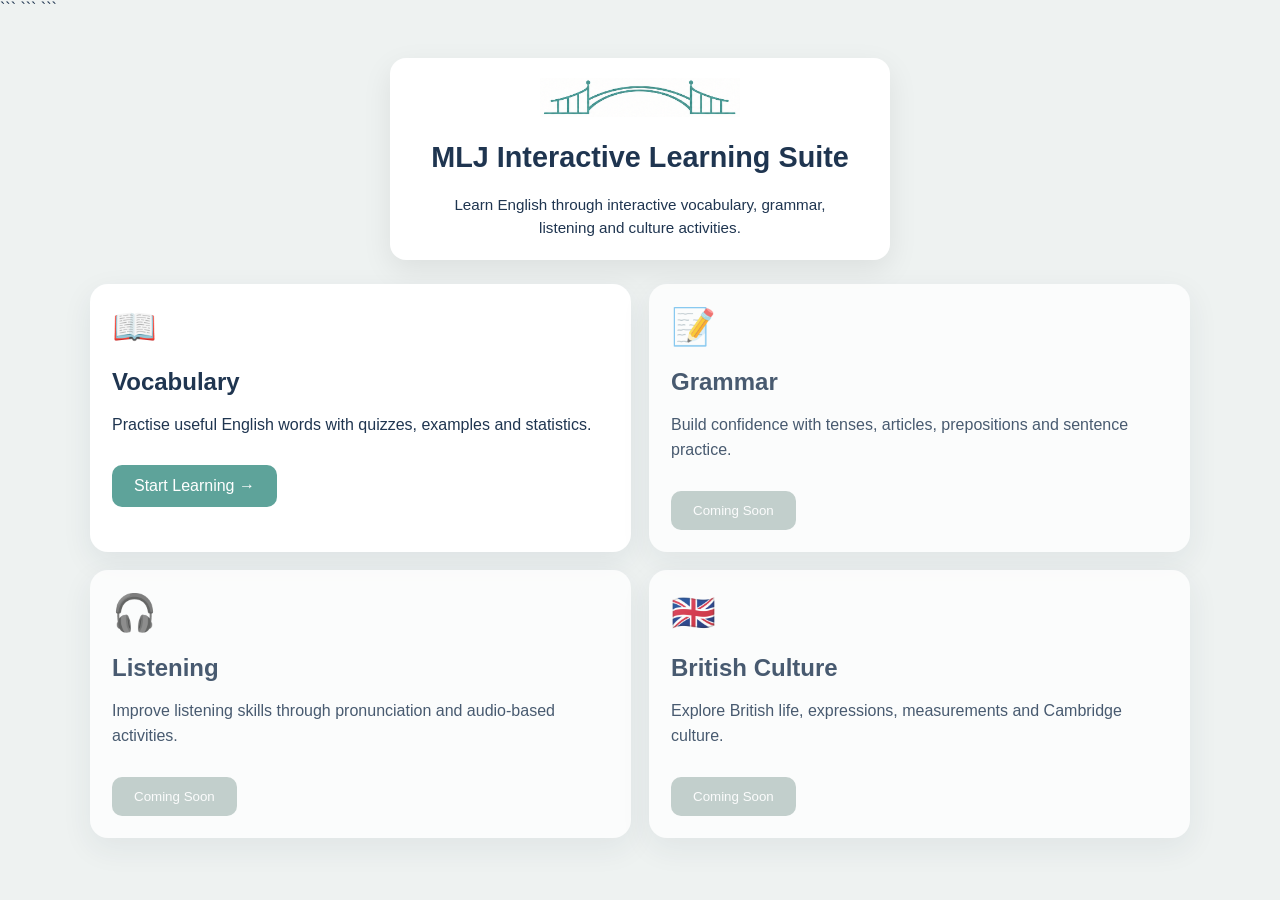
<file: index.html>
<!DOCTYPE html>

<html lang="en">

<head>
    <meta charset="UTF-8">

```
<meta name="viewport" content="width=device-width, initial-scale=1.0">

<title>MLJ Interactive Learning Suite</title>

<link rel="stylesheet" href="css/style.css">
```

</head>

<body>

```
<div class="container">

    <section class="hero">
        <img 
            src="images/mlj-bridge.png" 
            alt="My Language Journey bridge logo" 
            class="hero-logo"
        >

        <h1>MLJ Interactive Learning Suite</h1>

        <p class="hero-text">
            Learn English through interactive vocabulary, grammar, listening and culture activities.
        </p>
    </section>

    <section class="activity-grid">

        <div class="activity-card">
            <div class="activity-icon">📖</div>

            <h2>Vocabulary</h2>

            <p>
                Practise useful English words with quizzes, examples and statistics.
            </p>

            <a href="vocabulary.html" class="button-link">Start Learning →</a>
        </div>

        <div class="activity-card coming-soon">
            <div class="activity-icon">📝</div>

            <h2>Grammar</h2>

            <p>
                Build confidence with tenses, articles, prepositions and sentence practice.
            </p>

            <button disabled>Coming Soon</button>
        </div>

        <div class="activity-card coming-soon">
            <div class="activity-icon">🎧</div>

            <h2>Listening</h2>

            <p>
                Improve listening skills through pronunciation and audio-based activities.
            </p>

            <button disabled>Coming Soon</button>
        </div>

        <div class="activity-card coming-soon">
            <div class="activity-icon">🇬🇧</div>

            <h2>British Culture</h2>

            <p>
                Explore British life, expressions, measurements and Cambridge culture.
            </p>

            <button disabled>Coming Soon</button>
        </div>

    </section>

</div>
</body>
</html>
</file>
<file: css/style.css>
/* ======================================================
   MLJ Interactive Learning Suite
   Main Stylesheet
====================================================== */

body {
    margin: 0;
    font-family: Arial, Helvetica, sans-serif;
    background: #EEF2F1;
    color: #1F3550;
}

/* ======================================================
   Layout
====================================================== */

.container {
    max-width: 1100px;
    margin: 0 auto;
    padding: 40px 20px;
}

/* ======================================================
   Hero
====================================================== */

.hero {
    background: white;
    max-width: 500px;
    margin: 0 auto;
    padding: 20px;
    border-radius: 16px;
    text-align: center;
    box-shadow: 0 10px 30px rgba(0,0,0,.08);
    box-sizing: border-box;
}

.hero-logo {
    display: block;
    width: 100%;
    max-width: 200px;
    height: auto;
    margin: 0 auto 10px;
}

.hero h1 {
    color: #1F3550;
    font-size: 1.8rem;
    margin-bottom: 12px;
}

.hero-text {
    max-width: 430px;
    font-size: .95rem;
    margin: 20px auto 0;
    line-height: 1.5;
}

.eyebrow {
    color: #5EA39A;
    font-size: 14px;
    font-weight: bold;
    letter-spacing: 1px;
    text-transform: uppercase;
}

/* ======================================================
   Homepage Activity Cards
====================================================== */

.activity-grid {
    display: grid;
    grid-template-columns: repeat(2, 1fr);
    gap: 18px;
    margin-top: 24px;
}

.activity-card {
    background: white;
    border-radius: 18px;
    padding: 22px;
    box-shadow: 0 10px 30px rgba(31,53,80,.08);
}

.activity-icon {
    font-size: 36px;
    margin-bottom: 15px;
}

.activity-card h2 {
    color: #1F3550;
    margin-bottom: 10px;
}

.activity-card p {
    font-size: 16px;
    line-height: 1.6;
}

.coming-soon {
    opacity: .8;
}

/* ======================================================
   Buttons
====================================================== */

#nextWord,
#newQuestion {

    padding: 16px 34px;

    font-size: 18px;

    font-weight: bold;

    border-radius: 12px;

    min-width: 180px;
}

#nextWord:hover,
#newQuestion:hover {

    transform: translateY(-3px);

    box-shadow: 0 8px 18px rgba(31,53,80,.18);
}

button,
.button-link {

    display: inline-block;

    background: #5EA39A;
    color: white;

    text-decoration: none;

    border: none;
    border-radius: 10px;

    padding: 12px 22px;

    margin-top: 20px;

    cursor: pointer;

    transition: .25s;
}

.activity-card button,
.activity-card .button-link {
    margin-top: 12px;
}

button:hover,
.button-link:hover {

    background: #1F3550;
}

button:disabled {

    background: #B8C7C4;
    cursor: not-allowed;
}

.arrow {
    display: inline-block;
    margin-right: 8px;
    font-size: 18px;
    transform: translateY(-1px);
}

#reset-stats-button {

    background: white;
    color: #5EA39A;

    border: 2px solid #5EA39A;

    font-size: 16px;
    font-weight: bold;

    padding: 12px 24px;
}

#reset-stats-button:hover {

    background: #5EA39A;
    color: white;
}

/* ======================================================
   Vocabulary Page
====================================================== */

.activity-panel {
    opacity: 0;
    transform: translateY(10px);
    transition:
        opacity .3s ease,
        transform .3s ease;
}

.activity-panel.visible {
    opacity: 1;
    transform: translateY(0);
}

.vocabulary-app {

    max-width: 800px;
    margin: 20px auto 0;
    text-align: center;
}

.vocabulary-activity-menu {
    max-width: 760px;
    margin: 40px auto 20px;
    text-align: center;
}

.mini-activity-grid {
    display: flex;
    gap: 16px;
    justify-content: center;
    flex-wrap: wrap;
}

.mini-activity {
    background: white;
    color: #1F3550;
    border: 2px solid #5EA39A;
    border-radius: 999px;
    padding: 14px 24px;
    font-weight: bold;
}

.mini-activity.active {
    background: #5EA39A;
    color: white;
}

.mini-activity:hover {

    background: #5EA39A;
    color: white;
}

.mini-activity.active:hover {
    background: #5EA39A;
    color: white;
    transform: none;
}

.topic-control {
    display: flex;
    flex-direction: column;
    align-items: center;
    justify-content: center;

    margin: 40px auto 30px;
}

.topic-control label {
    margin-bottom: 12px;
    font-weight: bold;
}

#topicSelect {
    display: block;
    width: 260px;
    max-width: 100%;
    margin: 0 auto;

    padding: 12px 45px 12px 20px;

    border-radius: 999px;
    border: 2px solid #5EA39A;

    background-color: white;

    font-size: 1rem;
    color: #1F3550;

    text-align: center;
    text-align-last: center;

    cursor: pointer;
}

.progress-area {
    max-width: 520px;
    margin: 25px auto 0;
    text-align: center;
}

.progress-bar {
    height: 14px;
    background: #DDE7E5;
    border-radius: 999px;
    overflow: hidden;
}

#progressFill {
    height: 100%;
    width: 0%;
    background: #5EA39A;
    border-radius: 999px;
    transition: width .3s ease;
}

.word-card,
.quiz-section,
.matching-section,
.stats-section {
    background: white;
    max-width: 760px;
    width: 100%;
    padding: 40px;
    border-radius: 16px;
    box-shadow: 0 10px 30px rgba(0,0,0,.08);
    box-sizing: border-box;
    margin: 40px auto;
    text-align: center;
}

/* ======================================================
   Word Card
====================================================== */

.card {

    transition: .3s;
}

.card:hover {

    transform: translateY(-4px);
}

.fade {
    opacity: 0;
    transform: translateY(8px);
}

.word-card,
.quiz-section {
    transition:
        opacity .25s ease,
        transform .25s ease;
}

#word {

    font-size:48px;
    font-weight:700;
    color: #1F3550;
    margin-bottom: 15px;
}

#pronunciation {

    color: #5EA39A;
    font-style: italic;
    margin-bottom: 15px;
}

#definition {

    max-width: 560px;
    margin: 0 auto;
    font-size: 1.1rem;
    line-height: 1.6;
}

.example-box {

    background: #F7F9F9;
    border-left: 4px solid #5EA39A;
    padding: 20px;
    margin: 30px auto;
    max-width: 560px;
    text-align: left;
}

.word-lists {

    max-width: 560px;
    margin: 25px auto 0;
    text-align: left;
}

.word-lists p {

    margin: 8px 0;
}

/* ======================================================
   Quiz
====================================================== */

#quizQuestion {

    font-size: 1.1rem;
    margin-bottom: 25px;
}

#quizOptions {
    max-width: 520px;
    margin: 0 auto;
}

#quizOptions button {

    display: block;

    width: 100%;

    margin: 12px 0;

    padding: 16px;

    font-size: 18px;

    font-weight: bold;

    letter-spacing: .3px;

    border-radius: 12px;

    transition: all .2s ease;
}

#quizOptions button:hover:not(:disabled) {

    transform: translateY(-3px);

    box-shadow: 0 8px 18px rgba(31,53,80,.18);

    background: #1F3550;
}

#quizOptions button.correct {

    background: #4CAF50;
}

#quizOptions button.incorrect {

    background: #D9534F;
}

#quizFeedback {

    margin-top: 20px;

    font-weight: bold;
}

/* ======================================================
   Matching Game
====================================================== */

.matching-columns {
    display: grid;
    grid-template-columns: 1fr 1fr;
    gap: 32px;
    margin-top: 30px;
}

.matching-column h3 {
    margin-bottom: 18px;
    color: #1F3550;
}

.matching-item {
    background: #F7F9F9;
    border: 2px solid #5EA39A;
    border-radius: 12px;

    min-height: 72px;
    padding: 18px;
    margin-bottom: 14px;

    display: flex;
    justify-content: center;
    align-items: center;
    text-align: center;

    font-size: 17px;
    line-height: 1.4;

    cursor: pointer;
    transition: .2s;
}

.matching-word {
    font-size: 20px;
    font-weight: 700;
}

.matching-definition {
    font-size: 16px;
    font-weight: 500;
}

.matching-item:not(.disabled):not(.wrong):hover {
    background: white;
    color: #1F3550;
    border-color: #1F3550;
    transform: translateY(-3px);
    box-shadow: 0 8px 18px rgba(31,53,80,.15);
}

#newMatchingGame {
    padding: 16px 34px;
    font-size: 18px;
    font-weight: bold;
    border-radius: 12px;
    min-width: 220px;
}

.matching-item.selected {
    background: #1F3550;
    color: white;
    border-color: #1F3550;
}

.matching-item.matched {
    background: #4CAF50;
    color: white;
    border-color: #4CAF50;
    cursor: default;
}

.matching-item.wrong {
    background: #D9534F;
    color: white;
    border-color: #D9534F;
}

.matching-item.disabled {

    pointer-events: none;

    cursor: default;

    transform: none !important;

    box-shadow: none !important;
}

#matchingFeedback {
    margin-top: 20px;
    font-weight: bold;
}

/* ======================================================
   Statistics
====================================================== */

.stats-section p {

    margin: 12px 0;

    font-size: 1.05rem;
}

.stats-grid {
    display: grid;
    grid-template-columns: repeat(2, 1fr);
    gap: 18px;
    margin-top: 25px;
}

.stat-box {
    background: #F7F9F9;
    border-radius: 14px;
    padding: 20px;
}

.stat-box h3 {
    margin-top: 0;
    color: #1F3550;
}

/* ======================================================
   Responsive
====================================================== */

@media (max-width:700px) {

    .activity-grid {
        grid-template-columns: 1fr;
    }

    .hero {
        padding: 30px;
    }

    .hero-logo {
        max-width: 420px;
    }

    .word-card,
    .quiz-section,
    .matching-section,
    .stats-section {
        padding: 25px;
    }
}
</file>
